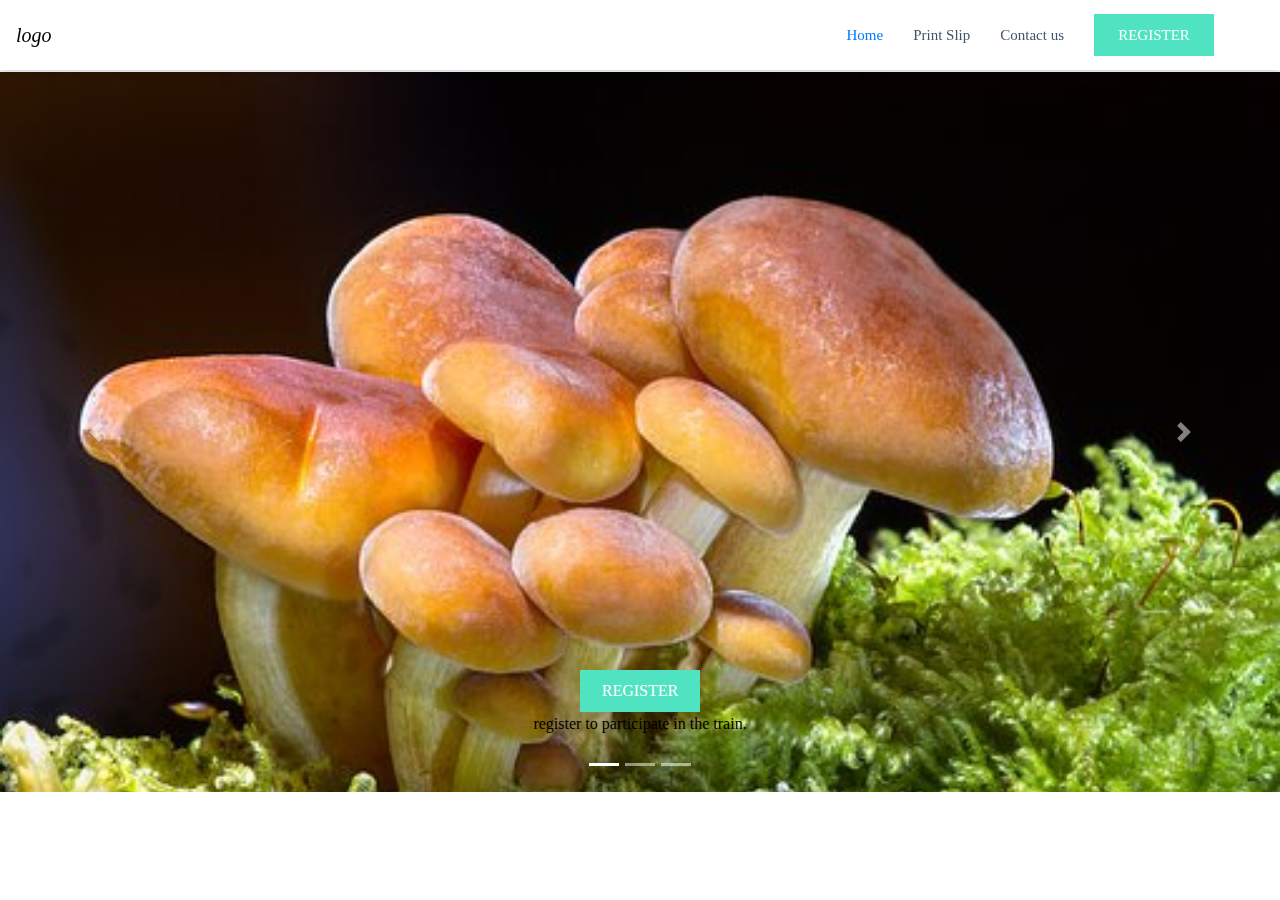
<file: index.html>
<!DOCTYPE html>
<html lang="en">

<head>
    <link rel="stylesheet" href="./css/style.css">
</head>

<body>
        <div w3-include-html="header.html"></div>
        <!-- include navbar -->
    <div class="carousel">
        <div class="bd-example">
            <div id="carouselExampleCaptions" class="carousel slide" data-ride="carousel">
                <ol class="carousel-indicators">
                    <li data-target="#carouselExampleCaptions" data-slide-to="0" class="active"></li>
                    <li data-target="#carouselExampleCaptions" data-slide-to="1"></li>
                    <li data-target="#carouselExampleCaptions" data-slide-to="2"></li>
                </ol>
                <div class="carousel-inner">
                    <div class="carousel-item active">
                        <img src="./img/mushroom-1.jpg" class="d-block w-100" alt="...">
                        <div class="carousel-caption d-none d-md-block">
                           <a href="./register-form.html"><button class="btn-signup"> REGISTER</button></a> 
                            <p>register to participate in the train.</p>
                        </div>
                    </div>
                    <div class="carousel-item">
                        <img src="./img/mushroom-2.jpg" class="d-block w-100" alt="...">
                        <div class="carousel-caption d-none d-md-block">
                            <button class="btn-signup"> PRINT SLIP</button>
                            <p>Have you registered? print slip</p>
                        </div>
                    </div>
                    <div class="carousel-item">
                        <img src="./img/mushroom-3.jpg" class="d-block w-100" alt="...">
                        <div class="carousel-caption d-none d-md-block">
                            <button class="btn-signup"> REGISTER</button>
                            <p>Praesent commodo cursus magna, vel scelerisque nisl consectetur.</p>
                        </div>
                    </div>
                </div>
                <a class="carousel-control-prev" href="#carouselExampleCaptions" role="button" data-slide="prev">
                    <span class="carousel-control-prev-icon" aria-hidden="true"></span>
                    <span class="sr-only">Previous</span>
                </a>
                <a class="carousel-control-next" href="#carouselExampleCaptions" role="button" data-slide="next">
                    <span class="carousel-control-next-icon" aria-hidden="true"></span>
                    <span class="sr-only">Next</span>
                </a>
            </div>
        </div>
    </div>


    

    <script src="https://ajax.googleapis.com/ajax/libs/jquery/3.3.1/jquery.min.js"></script>
    <script src="https://maxcdn.bootstrapcdn.com/bootstrap/4.3.1/js/bootstrap.min.js"></script>
    <script src="./js/script.js"></script>
    <script> includeHTML() </script>
</body>

</html>
</file>
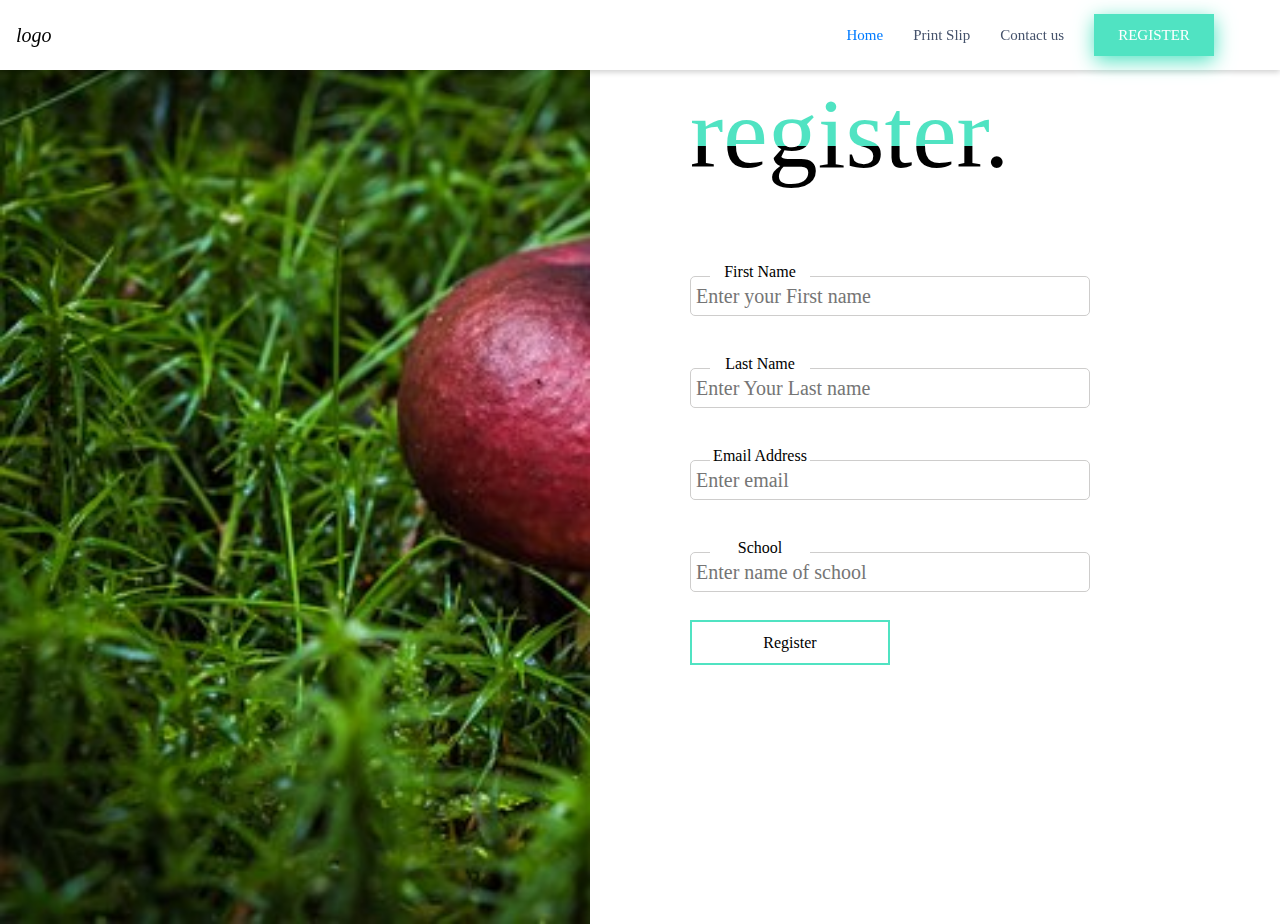
<file: register-form.html>
<!DOCTYPE html>
<html lang="en">

<head>
    <meta charset="UTF-8">
    <meta name="viewport" content="width=device-width, initial-scale=1.0">
    <meta http-equiv="X-UA-Compatible" content="ie=edge">
    <title>Document</title>
    <link rel="stylesheet" href="./css/formStyle.css">
</head>

<script src="./js/script.js">
</script>

<body>
    <div w3-include-html="header.html"></div>
    <!-- include navbar -->

    <div class="main">
        <div class="main-left">
            
        </div>
        <!-- end of main left -->
        <div class="main-right">
            <div class="rang-right">
                <span><h1>register.</h1></span> 
            </div>
            <form action="thanks.html" method="POST">
                <label for="first name">
                    <div class="ema">First Name</div>
                    <input type="email" class="input" placeholder="Enter your First name ">
                </label>
                <label for="email">
                    <div class="ema">Last Name</div>
                    <input type="email" class="input" placeholder="Enter Your Last name ">
                </label>
                <label for="email">
                    <div class="ema">Email Address</div>
                    <input type="email" class="input" placeholder="Enter email ">
                </label>
                <label for="password">
                    <div class="pas">School</div>
                    <input type="text" class="input" placeholder="Enter name of school">
                </label>
                <button type="submit" class="registerbtn">Register</button>
                
            </form>

        </div>
    </div>
    <script> includeHTML() </script>
</body>

</html>
</file>
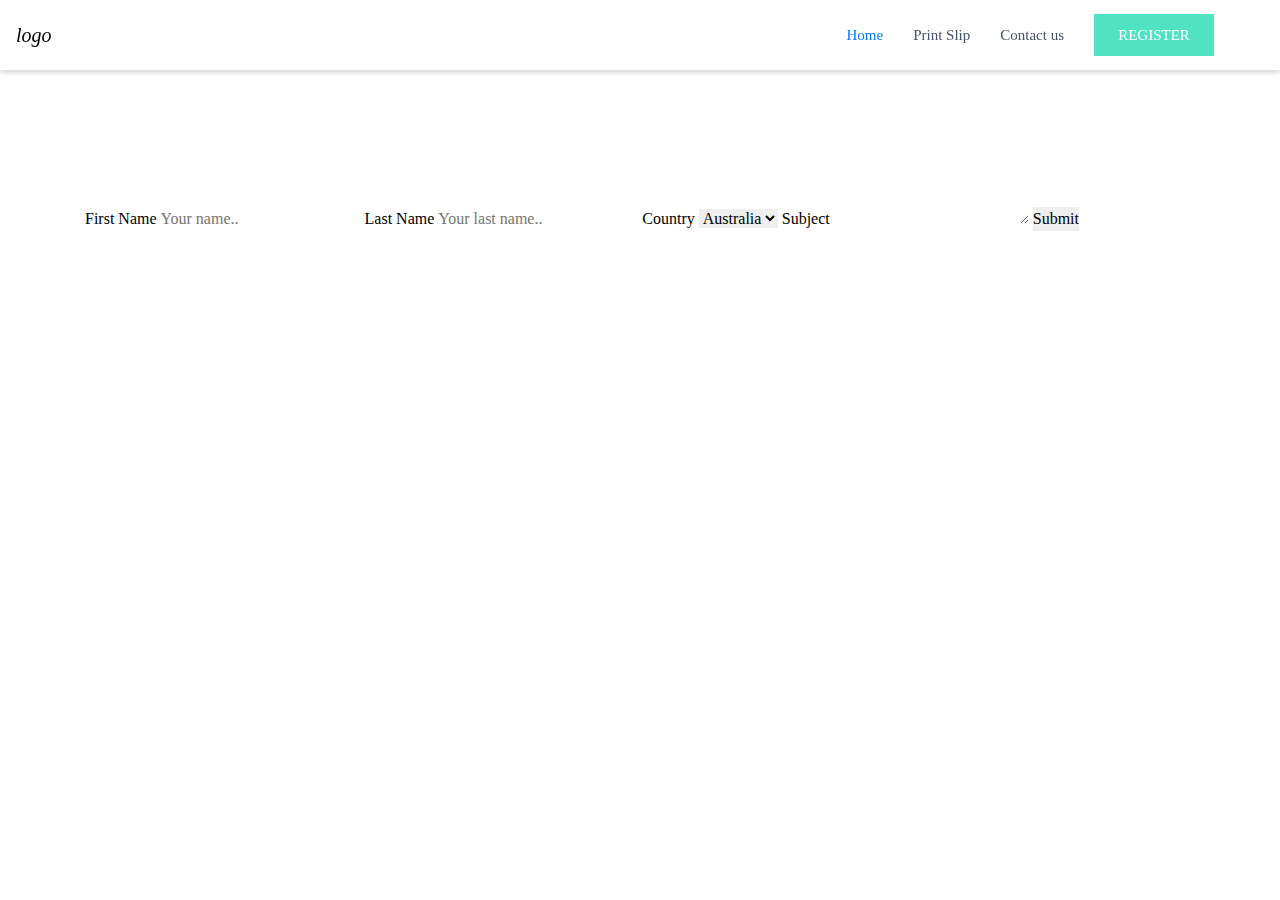
<file: thanks.html>
<!DOCTYPE html>
<html lang="en">

<head>
    <meta charset="UTF-8">
    <meta name="viewport" content="width=device-width, initial-scale=1.0">
    <meta http-equiv="X-UA-Compatible" content="ie=edge">
    <title>Document</title>
   
</head>

<script src="./js/script.js">
</script>

<body>
    <div w3-include-html="header.html"></div>
    <!-- include navbar -->

    <div class="container">
        <form action="/action_page.php">
          <label for="name">First Name</label>
          <input type="text" id="name" name="name" placeholder="Your name..">
      
          <label for="lname">Last Name</label>
          <input type="text" id="lname" name="lastname" placeholder="Your last name..">
      
          <label for="country">Country</label>
          <select id="country" name="country">
            <option value="australia">Australia</option>
            <option value="canada">Canada</option>
            <option value="usa">USA</option>
          </select>
      
          <label for="subject">Subject</label>
          <textarea id="subject" name="subject" placeholder="Write something.." style="height:200px"></textarea>
      
          <input type="submit" value="Submit">
        </form>
      </div>
      
        
        
        <form action="//submit.form" id="ContactUs100" method="post" onsubmit="return ValidateForm(this);">
    <script> includeHTML() </script>
</body>

</html>
</file>
<file: css/style.css>
*{
    padding: 0;
    margin: 0;
    border: none;
    list-style: none;
    font-family: OpenSans;
    color: #000000;
}
img{
  width: 100vw !important;;
  height: 80vh !important;
  object-fit: cover;
}

.navbar{
  width: 100%;
  height: 70px;
  box-shadow: 0 2px 6px 0 rgba(0, 0, 0, 0.2);
  background-color: #ffffff;
  display: flex;
  align-items: center;
  justify-content: flex-end;
  position: fixed;
  top: 0;
 z-index: 10;
}

.navbar ul{
  width: 100%;
  /* height: 70px; */
  justify-content: flex-end;
  margin-right: 10em;
display: flex;
margin-right:20px;
/* align-items: center; */
/* margin-top: 120px; */
/* background-color: #ffffff; */

}
.navbar ul li{
  background-color: #ffffff;
  margin-right: 30px;
  font-size: 15px;
  color: #45526b;
  display: flex;
  align-items: center;
  font-family: OpenSans-SemiBold;
  cursor: pointer;
}
.navbar ul li:hover{
color: #5eb7ff
}
.btn-signup{
  width: 120px;
  height: 42px;
  background-color: #50e3c2;
  color: #ffffff
}
.fa-user{
  color: #000000;
  /* display: none; */
  /* margin-right: auto; */
}

/* end of header file  */
.carousel{
  margin-top: 48px;
}
</file>
<file: css/formStyle.css>
*{
    margin: 0;
    padding: 0;
    text-decoration: none;
    outline: none;    

}


.main{
    display: flex;
    width: 100vw;
    height: 100vh;
    
}
.main-left{
    width: 50%;
    background-image: url("../img/mushroom-6.jpg");
    background-repeat: no-repeat;
    background-size: cover;
    padding-top: 300px;
    text-align: center;
    color: rgb(248,122,12);
    font-size: 20px;
    font-weight: bold;
}
.rang1{
    font-size: 200px;
    margin-bottom: 100px;
}


/* end of .main-left */
.main-right{
    width: 50%;
    padding-top: 50px;
    margin-left: 100px;
}
.inner-main{
    width: 40px;
}
.main-right span {
    color: rgb(248,122,12);
    font-size: 100px;
    margin-bottom: 50px;
}
.rang-right{
    display: flex;
}
.rang-right h1{
    font-size: 100px;
    background: -webkit-linear-gradient( top, #50e3c2 60%, black 0% );
    -webkit-background-clip: text;
    -webkit-text-fill-color: transparent;
}
h4{
    color: rgb(136, 136, 138);
    margin-bottom: 50px;
}
.input{
    width:400px;
    height: 40px;
    margin-bottom: 20px;
    font-size: 20px;
    padding-left: 5px;
    border: 1px rgb(206, 205, 204) solid;
    border-radius: 5px;
    
}
.input:focus-within{
border: 2px rgb(248,122,12) solid;
}
.check{
    width: 60%;
    display: flex;
    justify-content: space-between;
    margin-bottom: 50px;
}

.ema, .pas{
 position: relative;
 bottom: -8px;
 left: 20px;;
 background-color: white;
 width: 100px;
 text-align: center;
}
.btn{
    width: 68%;
display: flex;
justify-content: space-between
}
button{
    width: 200px;
    height: 45px;
    border: 2px #50e3c2 solid;
    background-color: transparent;
    font-size: 20px;
    border-radius: 5px;
}
button:first-child{
    background-color:  #50e3c2;
    color: rgb(255, 255, 255);
    box-shadow: 0.5px 5px 20px #50e3c2;
}
h5{
    position: absolute;
    top:0;
    left: 50px;
}


/* new screen */

@media only screen and ( max-width:980px){

    .main{
        flex-direction: column;
    }
    .main-left{
        width: 100%;
    }
    .main-right{
        width: 80%;
    }
}
</file>
